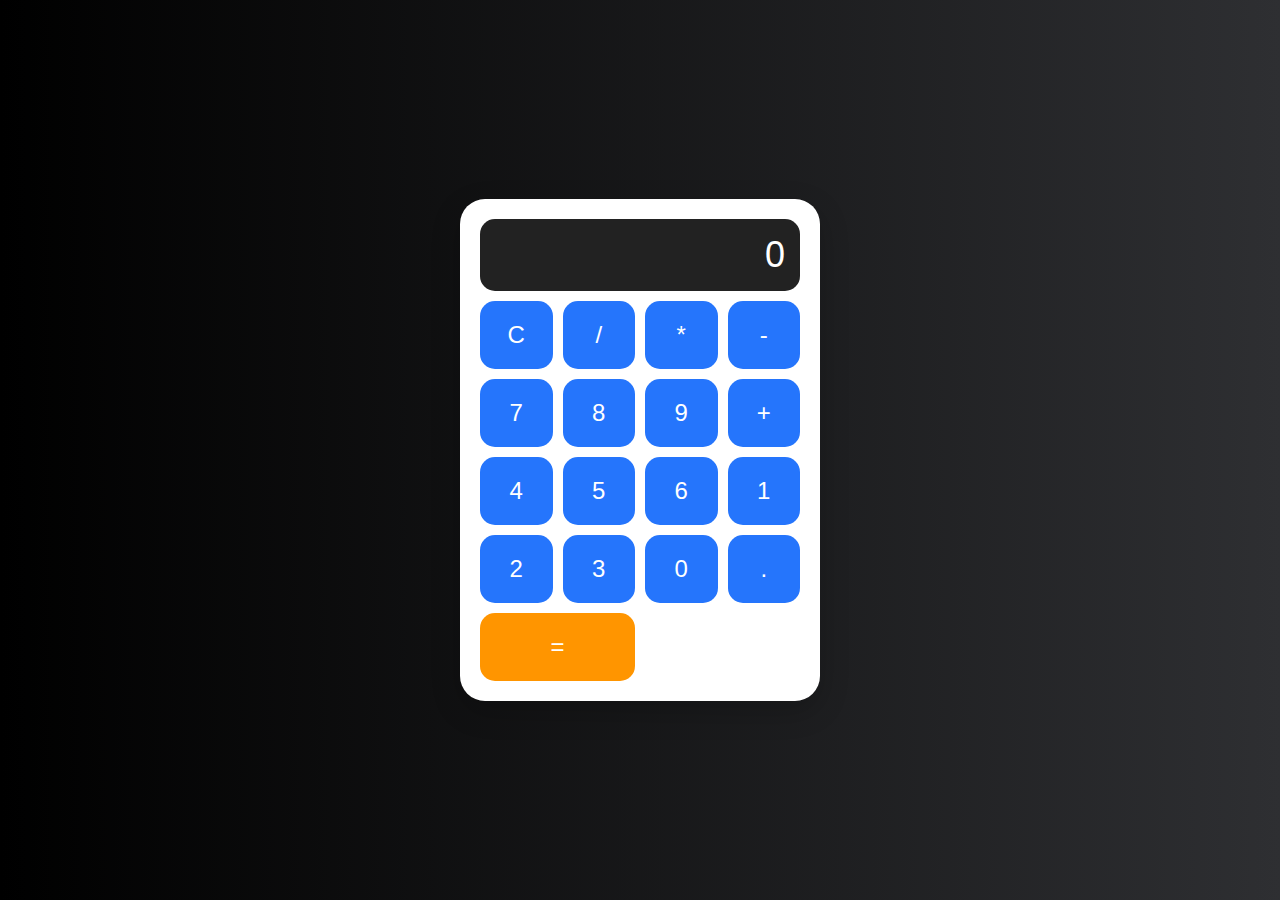
<file: index.html>
<!DOCTYPE html>
<html lang="pt-br">
<head>
    <meta charset="UTF-8">
    <meta name="viewport" content="width=device-width, initial-scale=1.0">
    <title>Calculadora Moderna</title>
    <link rel="stylesheet" href="style.css">
</head>
<body>
    <div class="calculator-container">
        <div class="display" id="display">0</div>
        <div class="buttons">
            <button onclick="clearDisplay()">C</button>
            <button onclick="appendValue('/')">/</button>
            <button onclick="appendValue('*')">*</button>
            <button onclick="appendValue('-')">-</button>
            <button onclick="appendValue('7')">7</button>
            <button onclick="appendValue('8')">8</button>
            <button onclick="appendValue('9')">9</button>
            <button onclick="appendValue('+')">+</button>
            <button onclick="appendValue('4')">4</button>
            <button onclick="appendValue('5')">5</button>
            <button onclick="appendValue('6')">6</button>
            <button onclick="appendValue('1')">1</button>
            <button onclick="appendValue('2')">2</button>
            <button onclick="appendValue('3')">3</button>
            <button onclick="appendValue('0')">0</button>
            <button onclick="appendValue('.')">.</button>
            <button onclick="calculate()" class="equals">=</button>
        </div>
    </div>
    <script src="script.js"></script>
</body>
</html>
</file>
<file: style.css>
body {
    font-family: 'Arial', sans-serif;
    display: flex;
    justify-content: center;
    align-items: center;
    height: 100vh;
    background: linear-gradient(to right, #000000, #2e2f32);
    margin: 0;
}

.calculator-container {
    background-color: #fff;
    padding: 20px;
    border-radius: 25px;
    box-shadow: 0 10px 30px rgba(0,0,0,0.2);
    width: 320px;
}

.display {
    background-color: #222;
    color: #fff;
    font-size: 36px;
    text-align: right;
    padding: 15px;
    border-radius: 15px;
    margin-bottom: 10px;
    overflow-x: auto;
}

.buttons {
    display: grid;
    grid-template-columns: repeat(4, 1fr);
    gap: 10px;
}

button {
    padding: 20px;
    font-size: 24px;
    border: none;
    border-radius: 15px;
    cursor: pointer;
    background-color: #2575fc;
    color: white;
    transition: 0.3s;
}

button:hover {
    background-color: #6a11cb;
}

button.equals {
    grid-column: span 2;
    background-color: #ff9500;
}

button.equals:hover {
    background-color: #ffb347;
}
</file>
